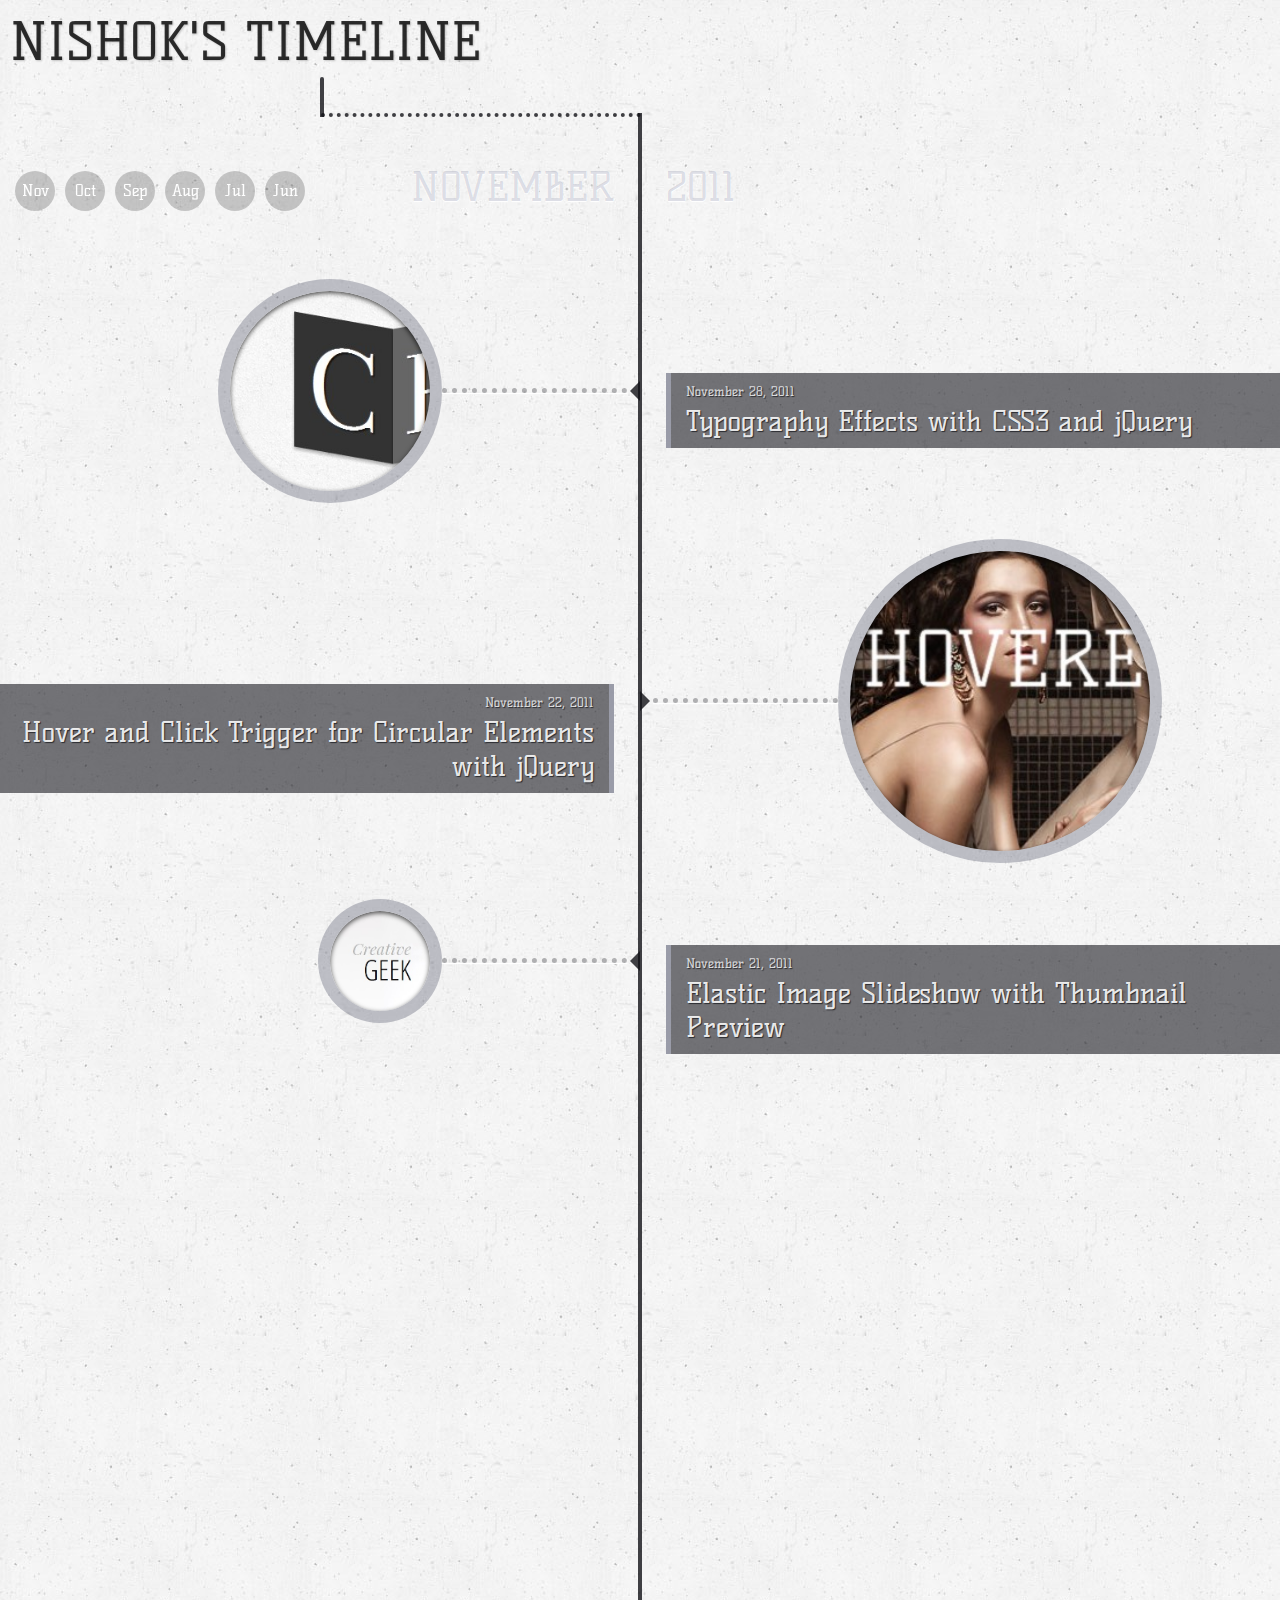
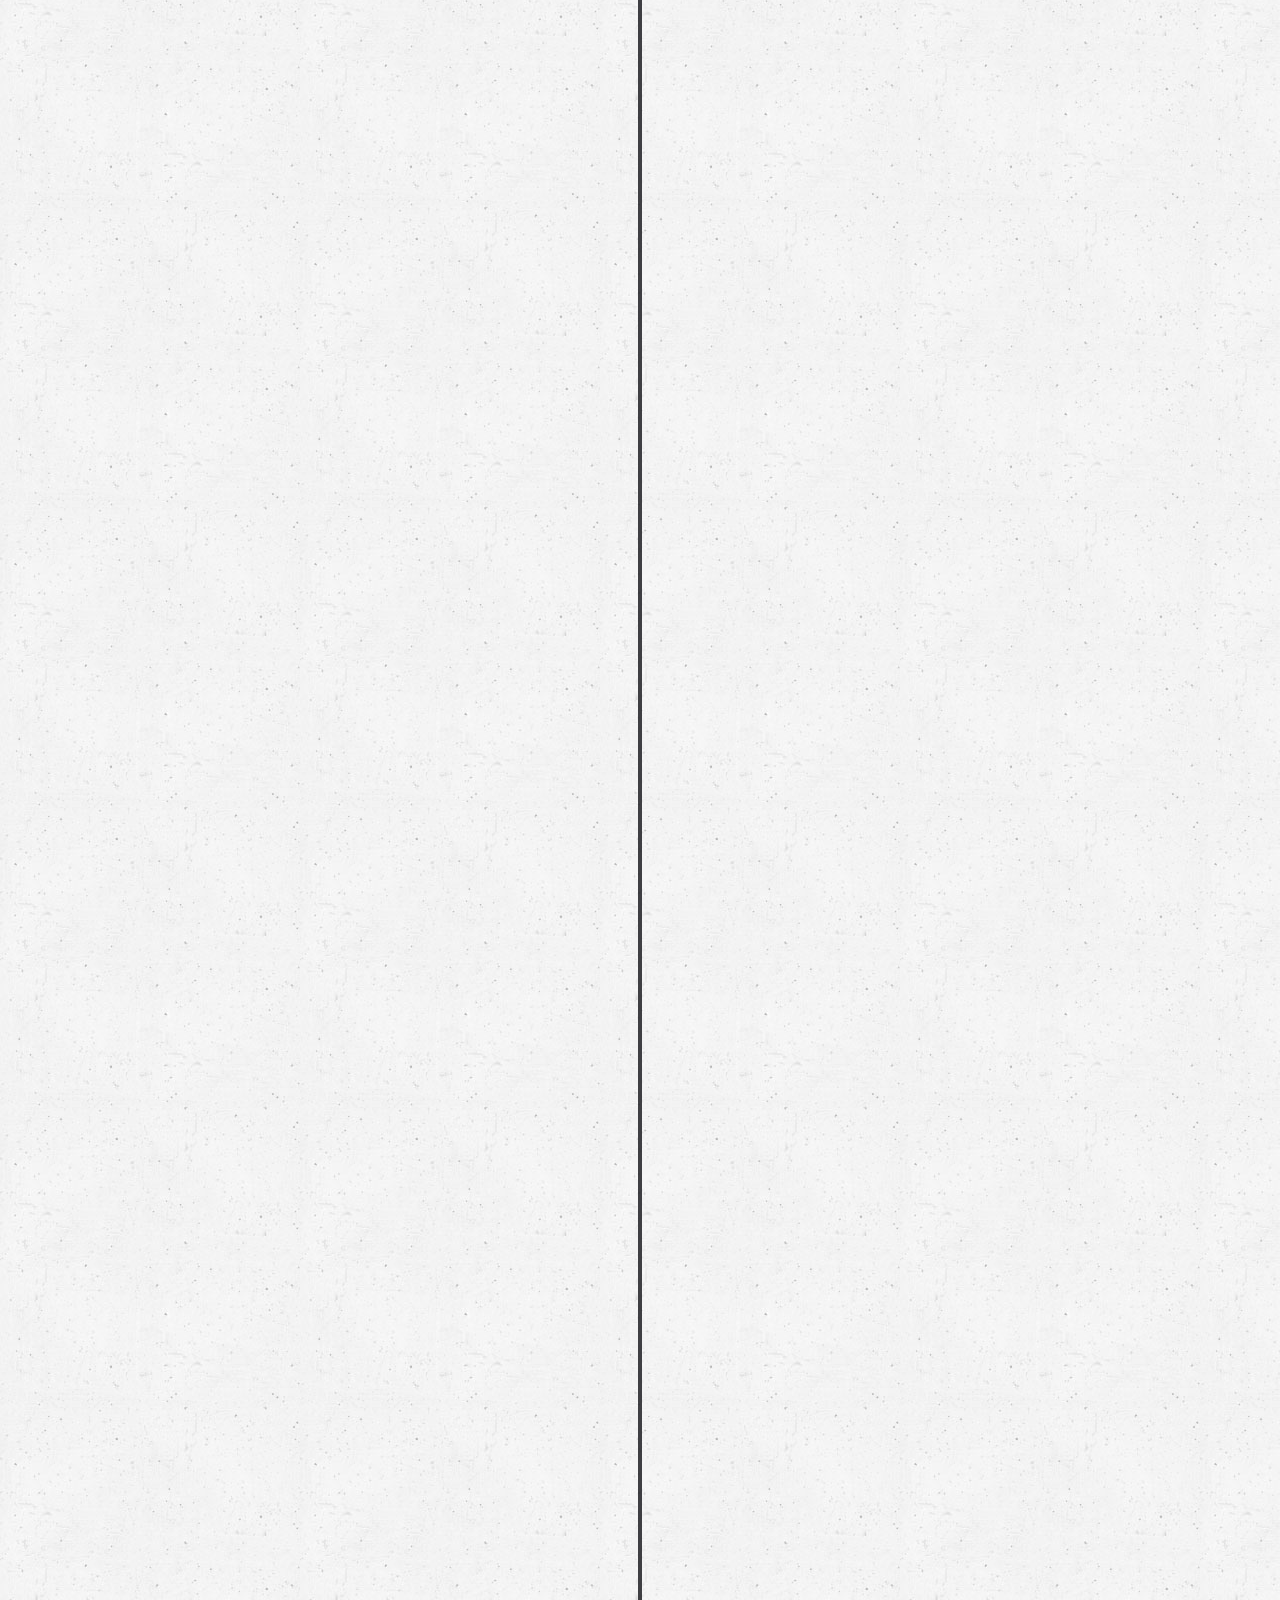
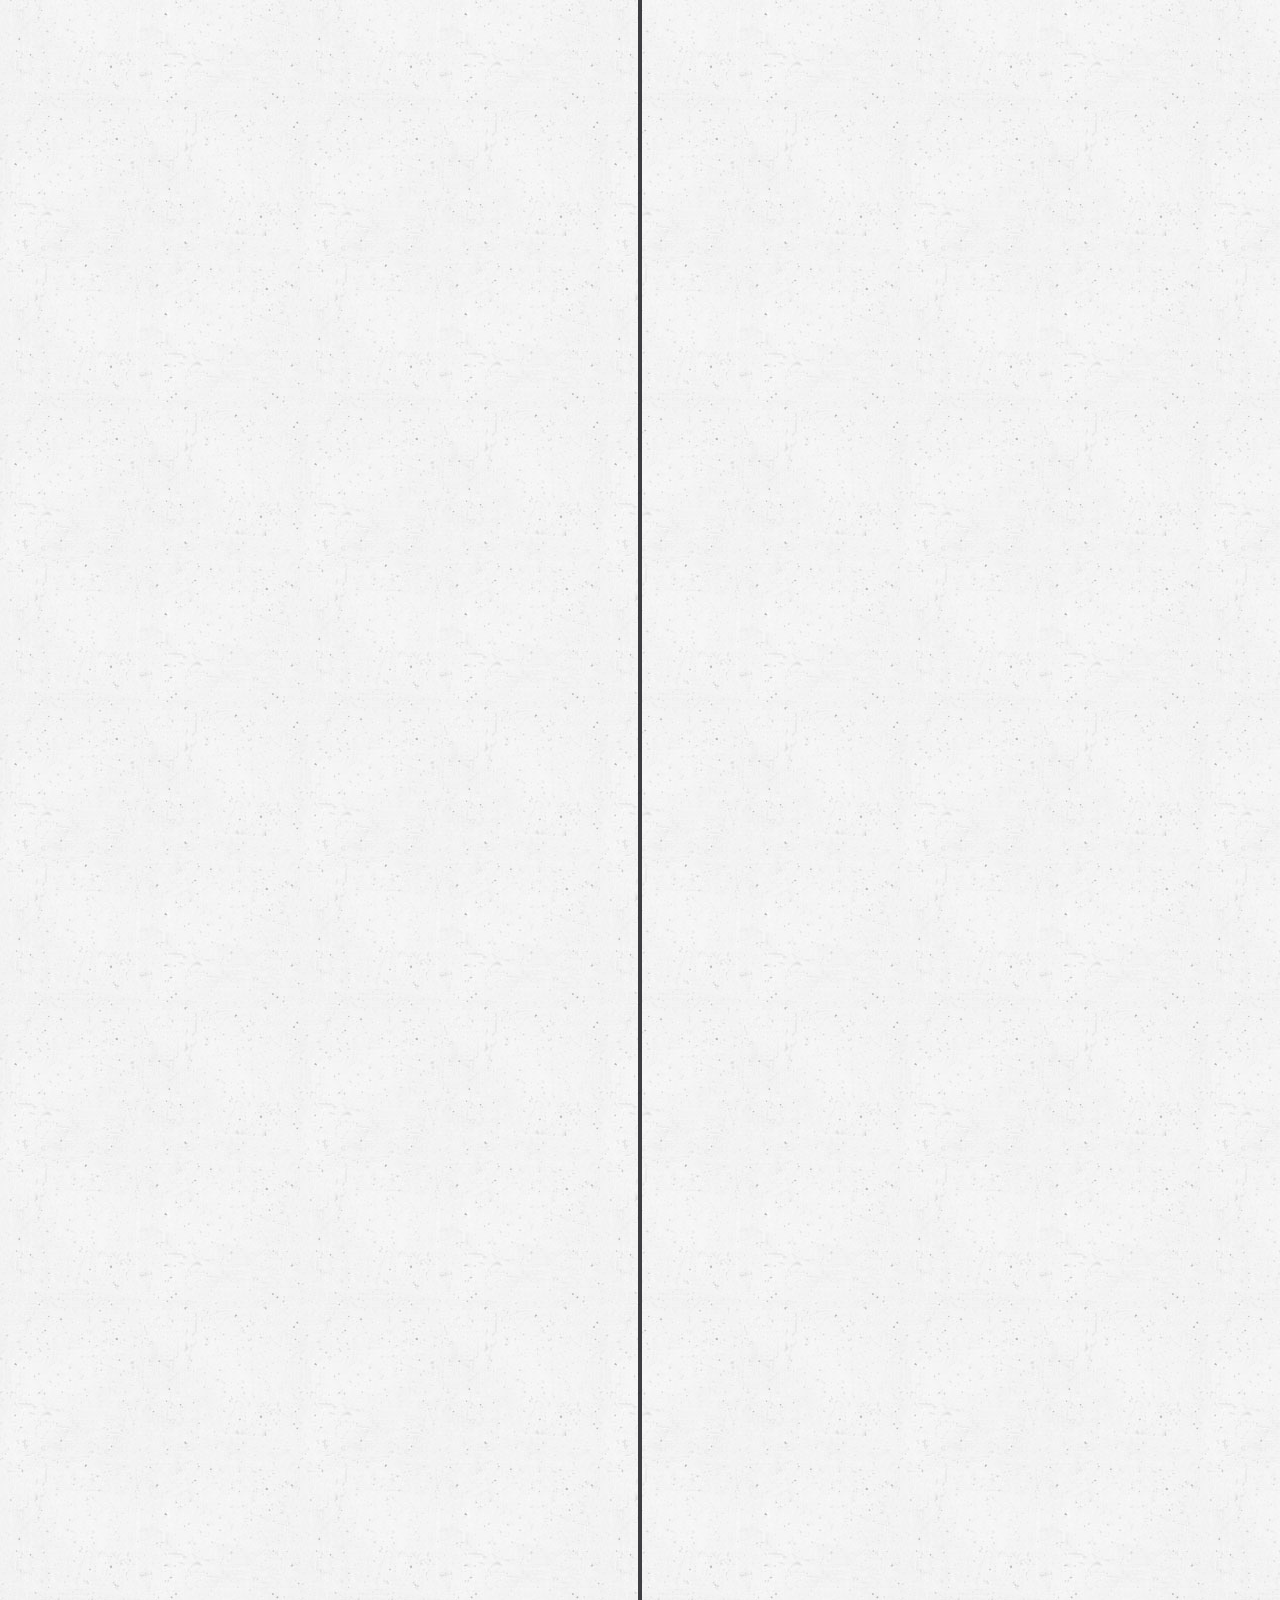
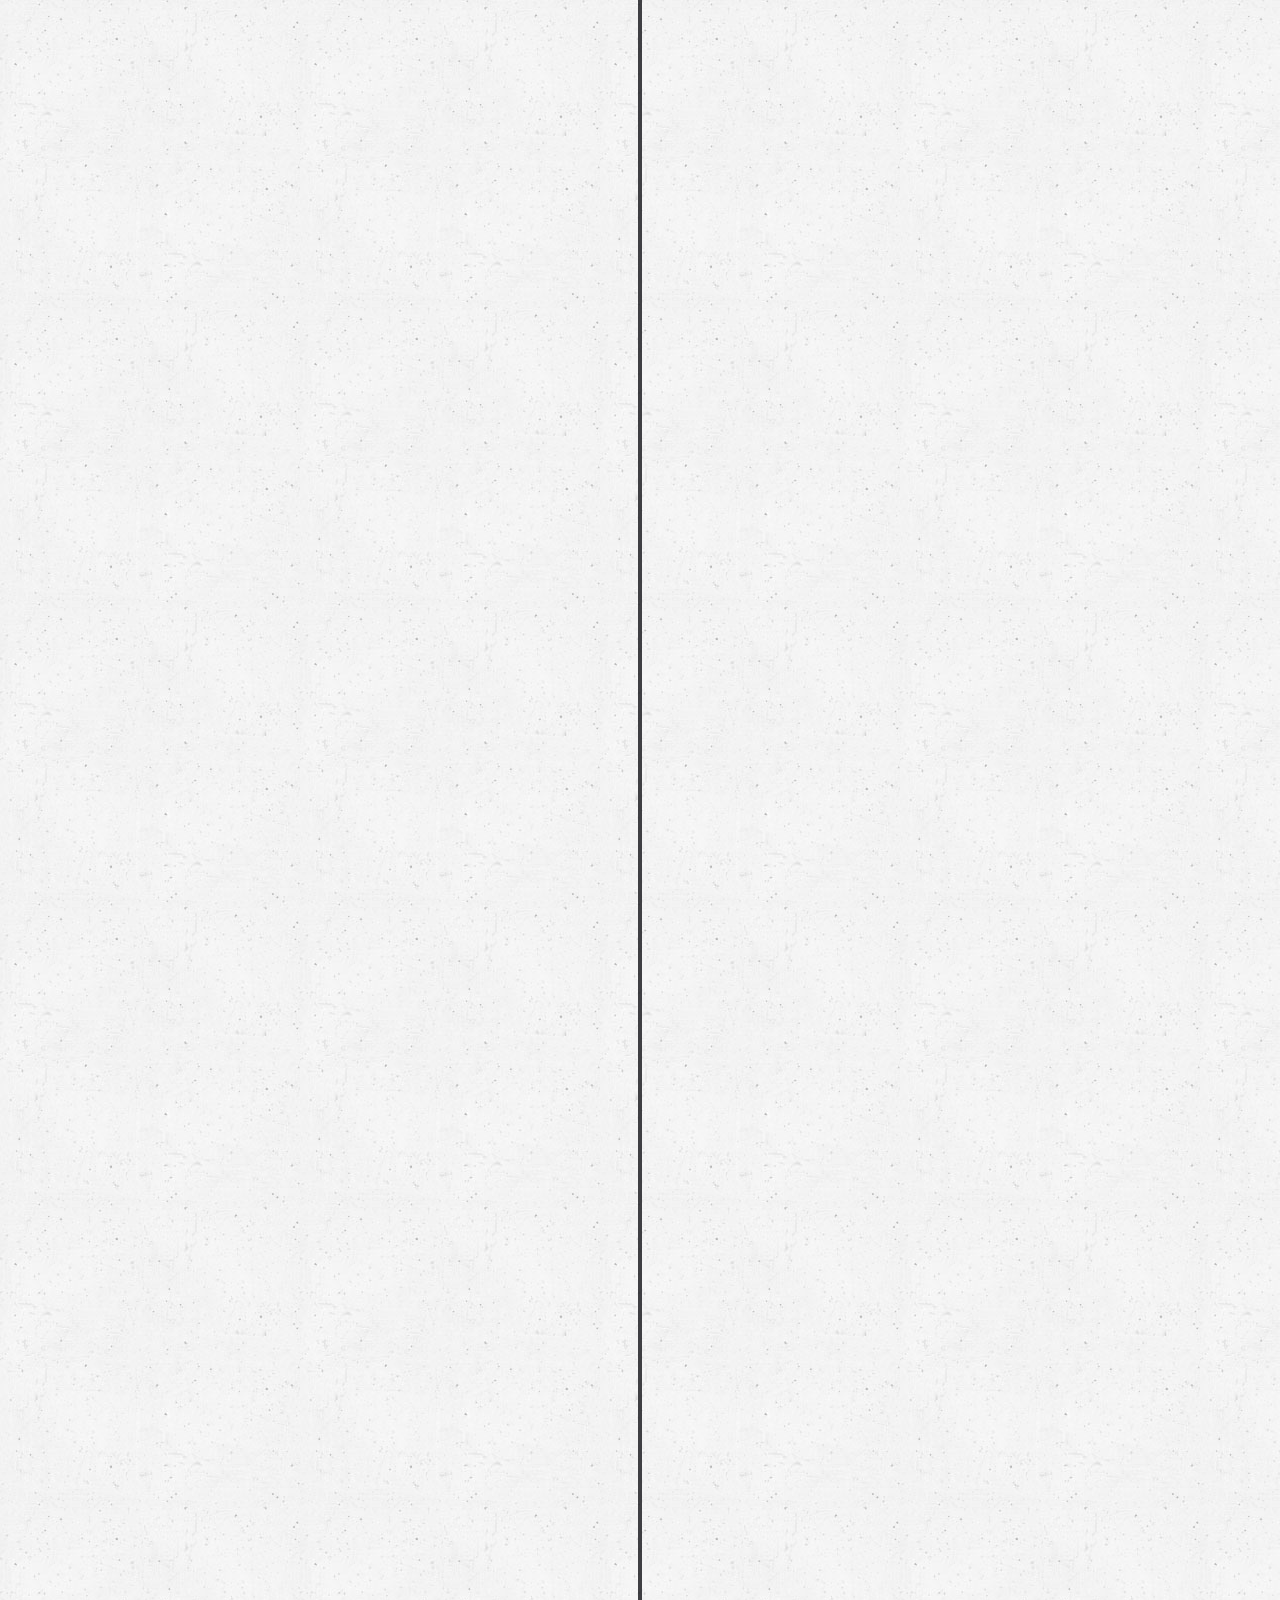
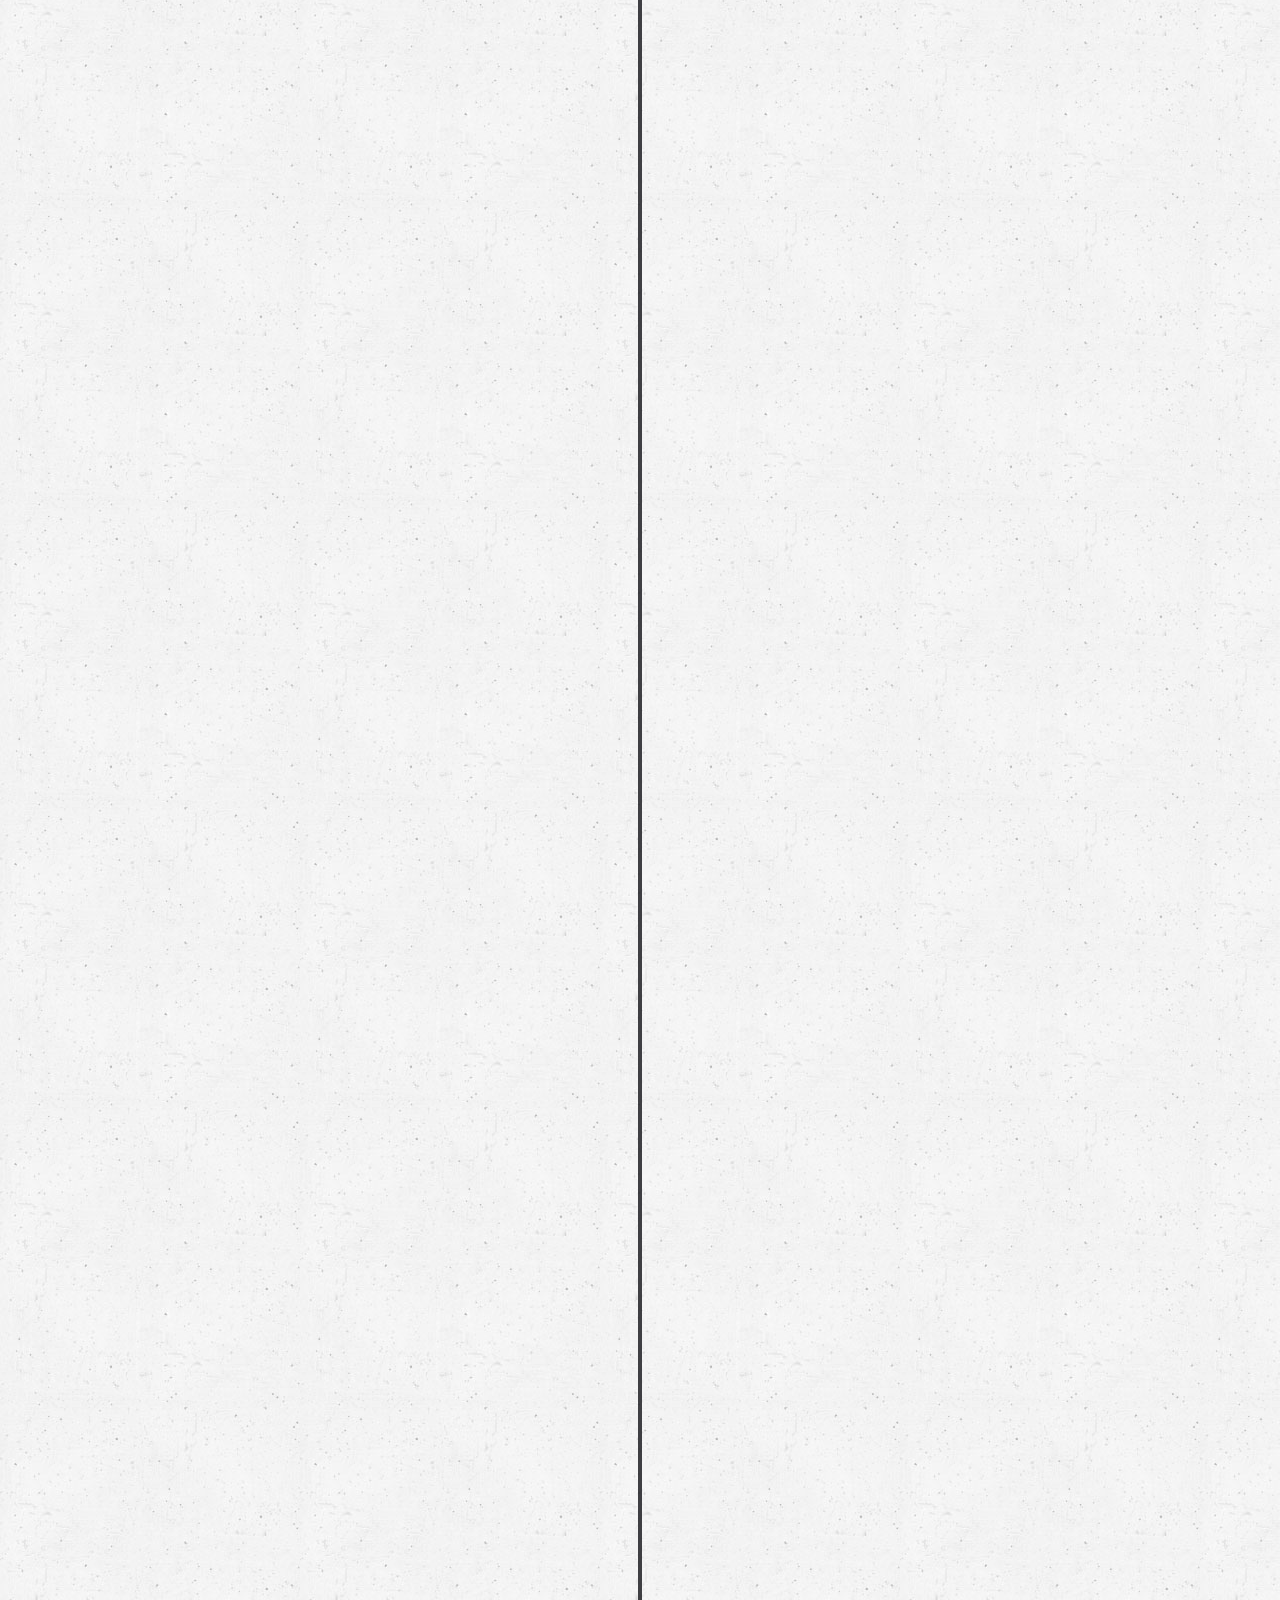
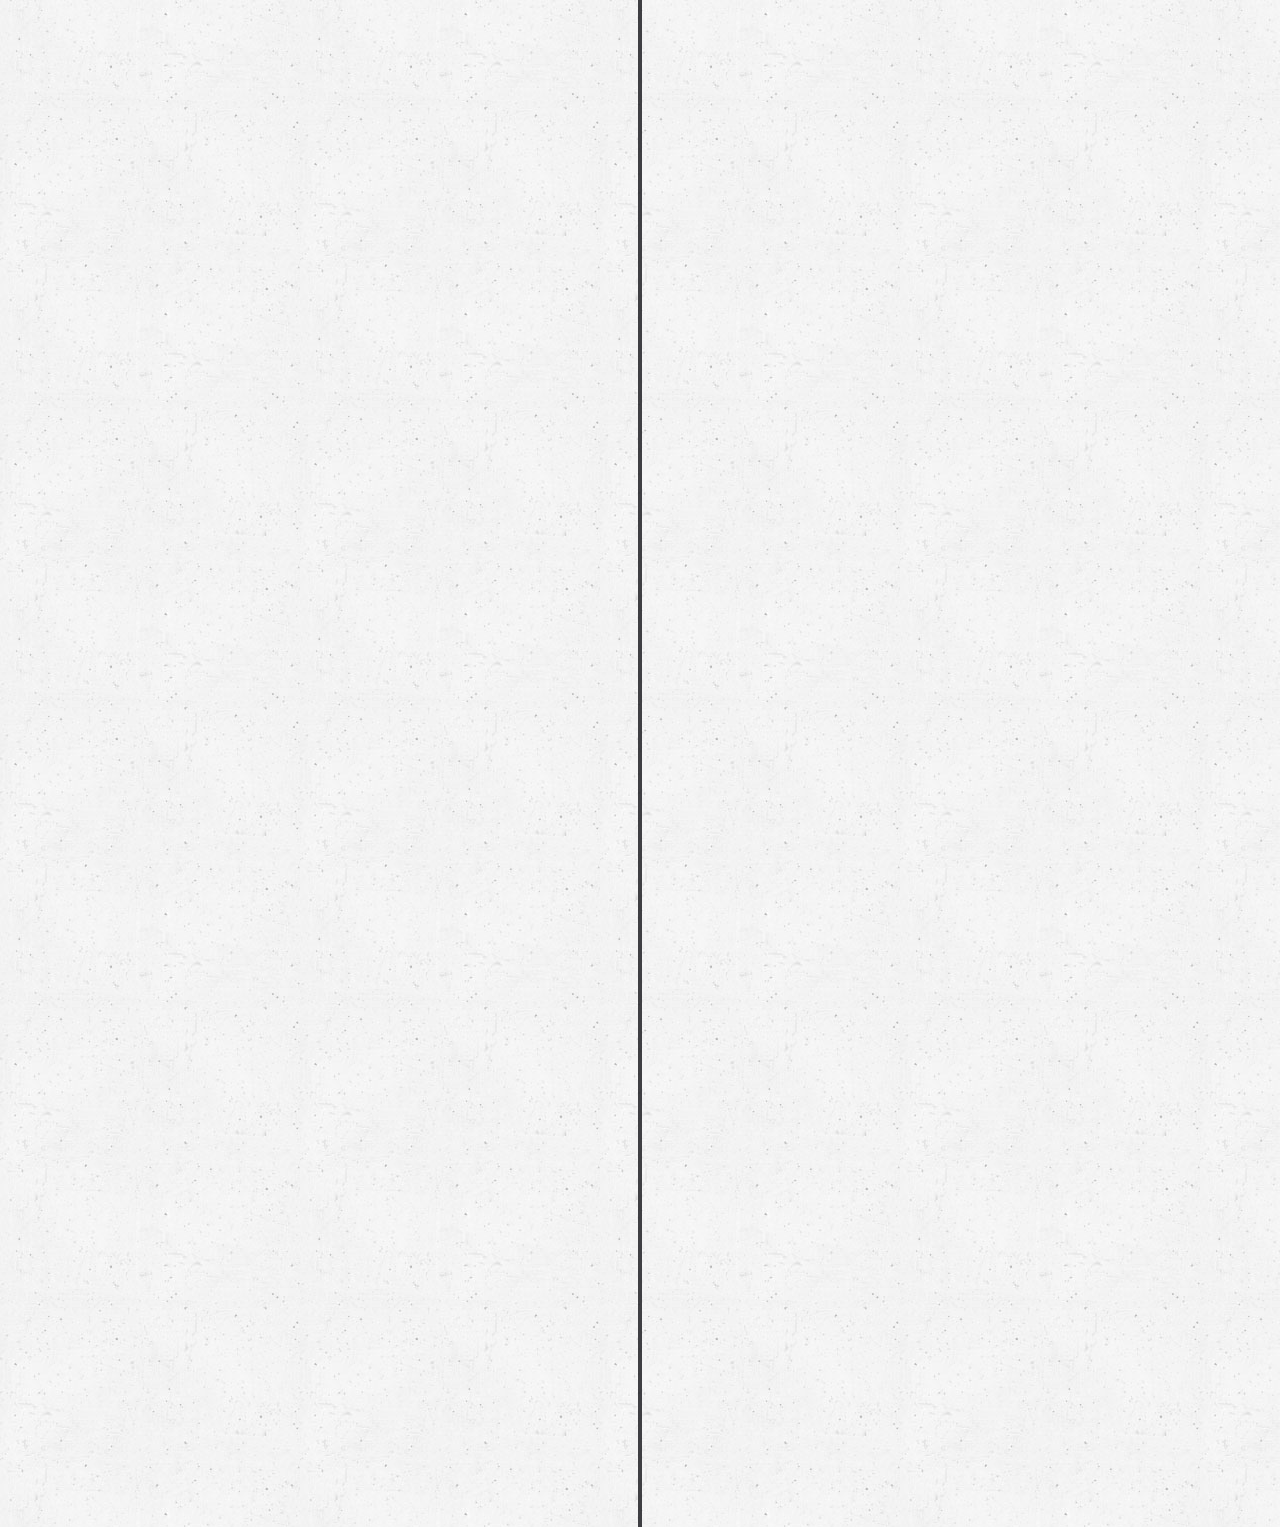
<file: timeline/index.html>
<!DOCTYPE html>
<html lang="en">
    <head>
        <title>Lateral On-Scroll Sliding with jQuery</title>
        <meta charset="UTF-8" />
        <meta http-equiv="X-UA-Compatible" content="IE=edge,chrome=1"> 
        <meta name="viewport" content="width=device-width, initial-scale=1.0"> 
        <meta name="description" content="Lateral On-Scroll Sliding with jQuery - Timeline Example with CSS3" />
        <meta name="keywords" content="lateral, sides, slide, scroll, jquery, css3, timeline" />
        <meta name="author" content="Bhuvan | Codrops" />
        <link rel="shortcut icon" href="../favicon.ico"> 
        <link rel="stylesheet" type="text/css" href="css/demo.css" />
        <link rel="stylesheet" type="text/css" href="css/style.css" />
        <link href='http://fonts.googleapis.com/css?family=Kelly+Slab' rel='stylesheet' type='text/css' />
		<script type="text/javascript" src="js/modernizr.custom.11333.js"></script>
    </head>
    <body>
        <div class="container">
            <h2 class="ss-subtitle">Nishok's Timeline</h2>
			<div id="ss-links" class="ss-links">
				<a href="#november">Nov</a>
				<a href="#october">Oct</a>
				<a href="#september">Sep</a>
				<a href="#august">Aug</a>
				<a href="#july">Jul</a>
				<a href="#june">Jun</a>
			</div>
            <div id="ss-container" class="ss-container">
                <div class="ss-row">
                    <div class="ss-left">
                        <h2 id="november">November</h2>
                    </div>
                    <div class="ss-right">
                        <h2>2011</h2>
                    </div>
                </div>
                <div class="ss-row ss-medium">
                    <div class="ss-left">
                        <a href="http://tympanus.net/Tutorials/TypographyEffects/" class="ss-circle ss-circle-1">Typography Effects with CSS3 and jQuery</a>
                    </div>
                    <div class="ss-right">
                        <h3>
                            <span>November 28, 2011</span>
                            <a href="http://tympanus.net/Tutorials/TypographyEffects/">Typography Effects with CSS3 and jQuery</a>
                        </h3>
                    </div>
                </div>
				<div class="ss-row ss-large">
                    <div class="ss-left">
                        <h3>
                            <span>November 22, 2011</span>
                            <a href="http://tympanus.net/Development/HoverClickTriggerCircle/">Hover and Click Trigger for Circular Elements with jQuery</a>
                        </h3>
                    </div>
					<div class="ss-right">
                        <a href="http://tympanus.net/Development/HoverClickTriggerCircle/" class="ss-circle ss-circle-2">Hover and Click Trigger for Circular Elements with jQuery</a>
                    </div>
                </div>
                <div class="ss-row ss-small">
                    <div class="ss-left">
						<a href="http://tympanus.net/Tutorials/ElasticSlideshow/" class="ss-circle ss-circle-3">Elastic Image Slideshow with Thumbnail Preview</a>
                    </div>
                    <div class="ss-right">
                        <h3>
                            <span>November 21, 2011</span>
                            <a href="http://tympanus.net/Tutorials/ElasticSlideshow/">Elastic Image Slideshow with Thumbnail Preview</a>
                        </h3>
                    </div>
                </div>
				<div class="ss-row ss-medium">
                    <div class="ss-left">
                        <h3>
                            <span>November 18, 2011</span>
                            <a href="http://tympanus.net/Development/FullscreenImageBlurEffect/">Fullscreen Image Blur Effect with HTML5</a>
                        </h3>
                    </div>
					<div class="ss-right">
                        <a href="http://tympanus.net/Development/FullscreenImageBlurEffect/" class="ss-circle ss-circle-4">Fullscreen Image Blur Effect with HTML5</a>
                    </div>
                </div>
				<div class="ss-row ss-large">
                    <div class="ss-left">
                        <a href="http://tympanus.net/Tutorials/InteractiveTypographyEffects/" class="ss-circle ss-circle-5">Interactive Typography Effects with HTML5</a>
                    </div>
                    <div class="ss-right">
                        <h3>
                            <span>November 9, 2011</span>
                            <a href="http://tympanus.net/Tutorials/InteractiveTypographyEffects/">Interactive Typography Effects with HTML5</a>
                        </h3>
                    </div>
                </div>
				<div class="ss-row ss-small">
                    <div class="ss-left">
                        <a href="http://tympanus.net/Tutorials/AnimatedButtons/" class="ss-circle ss-circle-6">Animated Buttons with CSS3</a>
                    </div>
                    <div class="ss-right">
                        <h3>
                            <span>November 7, 2011</span>
                            <a href="http://tympanus.net/Tutorials/AnimatedButtons/">Animated Buttons with CSS3</a>
                        </h3>
                    </div>
                </div>
				<div class="ss-row ss-medium">
                    <div class="ss-left">
                        <h3>
                            <span>November 2, 2011</span>
                            <a href="http://tympanus.net/Tutorials/OriginalHoverEffects/">Original Hover Effects with CSS3</a>
                        </h3>
                    </div>
					<div class="ss-right">
                        <a href="http://tympanus.net/Tutorials/OriginalHoverEffects/" class="ss-circle ss-circle-7">Original Hover Effects with CSS3</a>
                    </div>
                </div>
				<div class="ss-row">
                    <div class="ss-left">
                        <h2 id="october">October</h2>
                    </div>
                    <div class="ss-right">
                        <h2>2011</h2>
                    </div>
                </div>
				<div class="ss-row ss-small">
                    <div class="ss-left">
                        <h3>
                            <span>October 31, 2011</span>
                            <a href="http://tympanus.net/Development/FullscreenImage3DEffect/">Fullscreen Image 3D Effect with CSS3 and jQuery</a>
                        </h3>
                    </div>
                    <div class="ss-right">
						<a href="http://tympanus.net/Development/FullscreenImage3DEffect/" class="ss-circle ss-circle-8">Fullscreen Image 3D Effect with CSS3 and jQuery</a>
                    </div>
                </div>
				<div class="ss-row ss-large">
                    <div class="ss-left">
                        <a href="http://tympanus.net/Tutorials/CreativeCSS3AnimationMenus/" class="ss-circle ss-circle-9">Creative CSS3 Animation Menus</a>
                    </div>
                    <div class="ss-right">
                        <h3>
                            <span>October 24, 2011</span>
                            <a href="http://tympanus.net/Tutorials/CreativeCSS3AnimationMenus/">Creative CSS3 Animation Menus</a>
                        </h3>
                    </div>
                </div>
				<div class="ss-row ss-medium">
                    <div class="ss-left">
                        <a href="http://tympanus.net/Tutorials/BlurMenu/" class="ss-circle ss-circle-10">Blur Menu with CSS3 Transitions</a>
                    </div>
                    <div class="ss-right">
                        <h3>
                            <span>October 19, 2011</span>
                            <a href="http://tympanus.net/Tutorials/BlurMenu/">Blur Menu with CSS3 Transitions</a>
                        </h3>
                    </div>
                </div>
				<div class="ss-row ss-large">
                    <div class="ss-left">
                        <h3>
                            <span>October 17, 2011</span>
                            <a href="http://tympanus.net/Development/WaveDisplayEffect/">Wave Display Effect with jQuery</a>
                        </h3>
                    </div>
                    <div class="ss-right">
						<a href="http://tympanus.net/Development/WaveDisplayEffect/" class="ss-circle ss-circle-11">Wave Display Effect with jQuery</a>
                    </div>
                </div>
				<div class="ss-row ss-small">
                    <div class="ss-left">
                        <a href="http://tympanus.net/Tutorials/FlexibleSlideToTopAccordion/" class="ss-circle ss-circle-12">Flexible Slide-to-top Accordion</a>
                    </div>
                    <div class="ss-right">
                        <h3>
                            <span>October 12, 2011</span>
                            <a href="http://tympanus.net/Tutorials/FlexibleSlideToTopAccordion/">Flexible Slide-to-top Accordion</a>
                        </h3>
                    </div>
                </div>
				<div class="ss-row ss-medium">
                    <div class="ss-left">
                        <h3>
                            <span>October 10, 2011</span>
                            <a href="http://tympanus.net/Tutorials/CircleNavigationEffect/">Circle Navigation Effect with CSS3</a>
                        </h3>
                    </div>
                    <div class="ss-right">
						<a href="http://tympanus.net/Tutorials/CircleNavigationEffect/" class="ss-circle ss-circle-13">Circle Navigation Effect with CSS3</a>
                    </div>
                </div>
				<div class="ss-row ss-large">
                    <div class="ss-left">
                        <a href="http://tympanus.net/Tutorials/DraggableImageBoxesGrid/" class="ss-circle ss-circle-14">Draggable Image Boxes Grid</a>
                    </div>
                    <div class="ss-right">
                        <h3>
                            <span>October 7, 2011</span>
                            <a href="http://tympanus.net/Tutorials/DraggableImageBoxesGrid/">Draggable Image Boxes Grid</a>
                        </h3>
                    </div>
                </div>
				<div class="ss-row">
                    <div class="ss-left">
                        <h2 id="september">September</h2>
                    </div>
                    <div class="ss-right">
                        <h2>2011</h2>
                    </div>
                </div>
				<div class="ss-row ss-small">
                    <div class="ss-left">
                        <h3>
                            <span>September 30, 2011</span>
                            <a href="http://tympanus.net/Tutorials/ScrollbarVisibility/">Scrollbar Visibility with jScrollPane</a>
                        </h3>
                    </div>
                    <div class="ss-right">
						<a href="http://tympanus.net/Tutorials/ScrollbarVisibility/" class="ss-circle ss-circle-15">Scrollbar Visibility with jScrollPane</a>
                    </div>
                </div>
				<div class="ss-row ss-medium">
                    <div class="ss-left">
                        <a href="http://tympanus.net/Development/MultiLevelPhotoMap/" class="ss-circle ss-circle-16">Multi-level Photo Map</a>
                    </div>
                    <div class="ss-right">
                        <h3>
                            <span>September 27, 2011</span>
                            <a href="http://tympanus.net/Development/MultiLevelPhotoMap/">Multi-level Photo Map</a>
                        </h3>
                    </div>
                </div>
				<div class="ss-row ss-large">
                    <div class="ss-left">
                        <a href="http://tympanus.net/Tutorials/ResponsiveImageGallery/" class="ss-circle ss-circle-17">Responsive Image Gallery with Thumbnail Carousel</a>
                    </div>
                    <div class="ss-right">
                        <h3>
                            <span>September 20, 2011</span>
                            <a href="http://tympanus.net/Tutorials/ResponsiveImageGallery/">Responsive Image Gallery with Thumbnail Carousel</a>
                        </h3>
                    </div>
                </div>
				<div class="ss-row ss-small">
                    <div class="ss-left">
						<h3>
                            <span>September 12, 2011</span>
                            <a href="http://tympanus.net/Development/Elastislide/">Elastislide - A Responsive jQuery Carousel Plugin</a>
                        </h3>
                    </div>
                    <div class="ss-right">
						<a href="http://tympanus.net/Development/Elastislide/" class="ss-circle ss-circle-18">Elastislide - A Responsive jQuery Carousel Plugin</a>
                    </div>
                </div>
				<div class="ss-row ss-medium">
                    <div class="ss-left">
                        <a href="http://tympanus.net/Development/Slicebox/" class="ss-circle ss-circle-19">Slicebox - A fresh 3D image slider with graceful fallback </a>
                    </div>
                    <div class="ss-right">
                        <h3>
                            <span>September 5, 2011</span>
                            <a href="http://tympanus.net/Development/Slicebox/">Slicebox - A fresh 3D image slider with graceful fallback </a>
                        </h3>
                    </div>
                </div>
				<div class="ss-row">
                    <div class="ss-left">
                        <h2 id="august">August</h2>
                    </div>
                    <div class="ss-right">
                        <h2>2011</h2>
                    </div>
                </div>
				<div class="ss-row ss-large">
                    <div class="ss-left">
						<h3>
                            <span>August 30, 2011</span>
                            <a href="http://tympanus.net/Development/AutomaticImageMontage/">Automatic Image Montage with jQuery</a>
                        </h3>
                    </div>
                    <div class="ss-right">
						<a href="http://tympanus.net/Development/AutomaticImageMontage/" class="ss-circle ss-circle-20">Automatic Image Montage with jQuery</a>
                    </div>
                </div>
				<div class="ss-row ss-medium">
                    <div class="ss-left">
                        <a href="http://tympanus.net/Development/ImageZoomTour/" class="ss-circle ss-circle-21">Image Zoom Tour with jQuery</a>
                    </div>
                    <div class="ss-right">
                        <h3>
                            <span>August 23, 2011</span>
                            <a href="http://tympanus.net/Development/ImageZoomTour/">Image Zoom Tour with jQuery</a>
                        </h3>
                    </div>
                </div>
				<div class="ss-row ss-small">
                    <div class="ss-left">
						<h3>
                            <span>August 16, 2011</span>
                            <a href="http://tympanus.net/Development/CircularContentCarousel/">Circular Content Carousel with jQuery</a>
                        </h3>
                    </div>
                    <div class="ss-right">
						<a href="http://tympanus.net/Development/CircularContentCarousel/" class="ss-circle ss-circle-22">Circular Content Carousel with jQuery</a>
                    </div>
                </div>
				<div class="ss-row ss-large">
                    <div class="ss-left">
                        <a href="http://tympanus.net/Tutorials/PortfolioImageNavigation/" class="ss-circle ss-circle-23">Portfolio Image Navigation with jQuery</a>
                    </div>
                    <div class="ss-right">
                        <h3>
                            <span>August 9, 2011</span>
                            <a href="http://tympanus.net/Tutorials/PortfolioImageNavigation/">Portfolio Image Navigation with jQuery</a>
                        </h3>
                    </div>
                </div>
				<div class="ss-row ss-medium">
                    <div class="ss-left">
						<h3>
                            <span>August 4, 2011</span>
                            <a href="http://tympanus.net/Development/FullscreenGridPortfolioTemplate/">Expanding Fullscreen Grid Portfolio</a>
                        </h3>
                    </div>
                    <div class="ss-right">
						<a href="http://tympanus.net/Development/FullscreenGridPortfolioTemplate/" class="ss-circle ss-circle-24">Expanding Fullscreen Grid Portfolio</a>
                    </div>
                </div>
				<div class="ss-row">
                    <div class="ss-left">
                        <h2 id="july">July</h2>
                    </div>
                    <div class="ss-right">
                        <h2>2011</h2>
                    </div>
                </div>
				<div class="ss-row ss-small">
                    <div class="ss-left">
                        <a href="http://tympanus.net/Development/ContentRotator/example1.html" class="ss-circle ss-circle-25">Content Rotator with jQuery</a>
                    </div>
                    <div class="ss-right">
                        <h3>
                            <span>July 29, 2011</span>
                            <a href="http://tympanus.net/Development/ContentRotator/example1.html">Content Rotator with jQuery</a>
                        </h3>
                    </div>
                </div>
				<div class="ss-row ss-large">
                    <div class="ss-left">
						<h3>
                            <span>July 22, 2011</span>
                            <a href="http://tympanus.net/Development/VerticalSlidingAccordion/example1.html">Vertical Sliding Accordion with jQuery</a>
                        </h3>
                    </div>
                    <div class="ss-right">
						<a href="http://tympanus.net/Development/VerticalSlidingAccordion/example1.html" class="ss-circle ss-circle-26">Vertical Sliding Accordion with jQuery</a>
                    </div>
                </div>
				<div class="ss-row ss-medium">
                    <div class="ss-left">
                        <a href="http://tympanus.net/Tutorials/AnimatedTextIconMenu/example1.html" class="ss-circle ss-circle-27">Animated Text and Icon Menu with jQuery</a>
                    </div>
                    <div class="ss-right">
                        <h3>
                            <span>July 12, 2011</span>
                            <a href="http://tympanus.net/Tutorials/AnimatedTextIconMenu/example1.html">Animated Text and Icon Menu with jQuery</a>
                        </h3>
                    </div>
                </div>
				<div class="ss-row ss-small">
                    <div class="ss-left">
						<h3>
                            <span>July 5, 2011</span>
                            <a href="http://tympanus.net/Tutorials/FullscreenSlideshowAudio/">Fullscreen Slideshow with HTML5 Audio and jQuery</a>
                        </h3>
                    </div>
                    <div class="ss-right">
						<a href="http://tympanus.net/Tutorials/FullscreenSlideshowAudio/" class="ss-circle ss-circle-30">Fullscreen Slideshow with HTML5 Audio and jQuery</a>
                    </div>
                </div>
				<div class="ss-row ss-large">
                    <div class="ss-left">
                        <a href="http://tympanus.net/Development/SlidingBackgroundImageMenu/example5.html" class="ss-circle ss-circle-28">Sliding Background Image Menu with jQuery</a>
                    </div>
                    <div class="ss-right">
                        <h3>
                            <span>July 3, 2011</span>
                            <a href="http://tympanus.net/Development/SlidingBackgroundImageMenu/example5.html">Sliding Background Image Menu with jQuery</a>
                        </h3>
                    </div>
                </div>
				<div class="ss-row">
                    <div class="ss-left">
                        <h2 id="june">June</h2>
                    </div>
                    <div class="ss-right">
                        <h2>2011</h2>
                    </div>
                </div>
				<div class="ss-row ss-small">
                    <div class="ss-left">
                       <h3>
                            <span>June 9, 2011</span>
                            <a href="http://tympanus.net/Development/GridNavigationEffects/example5.html">Grid Navigation Effects with jQuery</a>
                        </h3>
                    </div>
                    <div class="ss-right">
						<a href="http://tympanus.net/Development/GridNavigationEffects/example5.html" class="ss-circle ss-circle-29">Grid Navigation Effects with jQuery</a>
                    </div>
                </div>
            </div>
        </div>
        <script type="text/javascript" src="http://ajax.googleapis.com/ajax/libs/jquery/1.7.1/jquery.min.js"></script>
		<script type="text/javascript" src="js/jquery.easing.1.3.js"></script>
		<script type="text/javascript">
		$(function() {

			var $sidescroll	= (function() {
					
					// the row elements
				var $rows			= $('#ss-container > div.ss-row'),
					// we will cache the inviewport rows and the outside viewport rows
					$rowsViewport, $rowsOutViewport,
					// navigation menu links
					$links			= $('#ss-links > a'),
					// the window element
					$win			= $(window),
					// we will store the window sizes here
					winSize			= {},
					// used in the scroll setTimeout function
					anim			= false,
					// page scroll speed
					scollPageSpeed	= 2000 ,
					// page scroll easing
					scollPageEasing = 'easeInOutExpo',
					// perspective?
					hasPerspective	= false,
					
					perspective		= hasPerspective && Modernizr.csstransforms3d,
					// initialize function
					init			= function() {
						
						// get window sizes
						getWinSize();
						// initialize events
						initEvents();
						// define the inviewport selector
						defineViewport();
						// gets the elements that match the previous selector
						setViewportRows();
						// if perspective add css
						if( perspective ) {
							$rows.css({
								'-webkit-perspective'			: 600,
								'-webkit-perspective-origin'	: '50% 0%'
							});
						}
						// show the pointers for the inviewport rows
						$rowsViewport.find('a.ss-circle').addClass('ss-circle-deco');
						// set positions for each row
						placeRows();
						
					},
					// defines a selector that gathers the row elems that are initially visible.
					// the element is visible if its top is less than the window's height.
					// these elements will not be affected when scrolling the page.
					defineViewport	= function() {
					
						$.extend( $.expr[':'], {
						
							inviewport	: function ( el ) {
								if ( $(el).offset().top < winSize.height ) {
									return true;
								}
								return false;
							}
						
						});
					
					},
					// checks which rows are initially visible 
					setViewportRows	= function() {
						
						$rowsViewport 		= $rows.filter(':inviewport');
						$rowsOutViewport	= $rows.not( $rowsViewport )
						
					},
					// get window sizes
					getWinSize		= function() {
					
						winSize.width	= $win.width();
						winSize.height	= $win.height();
					
					},
					// initialize some events
					initEvents		= function() {
						
						// navigation menu links.
						// scroll to the respective section.
						$links.on( 'click.Scrolling', function( event ) {
							
							// scroll to the element that has id = menu's href
							$('html, body').stop().animate({
								scrollTop: $( $(this).attr('href') ).offset().top
							}, scollPageSpeed, scollPageEasing );
							
							return false;
						
						});
						
						$(window).on({
							// on window resize we need to redefine which rows are initially visible (this ones we will not animate).
							'resize.Scrolling' : function( event ) {
								
								// get the window sizes again
								getWinSize();
								// redefine which rows are initially visible (:inviewport)
								setViewportRows();
								// remove pointers for every row
								$rows.find('a.ss-circle').removeClass('ss-circle-deco');
								// show inviewport rows and respective pointers
								$rowsViewport.each( function() {
								
									$(this).find('div.ss-left')
										   .css({ left   : '0%' })
										   .end()
										   .find('div.ss-right')
										   .css({ right  : '0%' })
										   .end()
										   .find('a.ss-circle')
										   .addClass('ss-circle-deco');
								
								});
							
							},
							// when scrolling the page change the position of each row	
							'scroll.Scrolling' : function( event ) {
								
								// set a timeout to avoid that the 
								// placeRows function gets called on every scroll trigger
								if( anim ) return false;
								anim = true;
								setTimeout( function() {
									
									placeRows();
									anim = false;
									
								}, 10 );
							
							}
						});
					
					},
					// sets the position of the rows (left and right row elements).
					// Both of these elements will start with -50% for the left/right (not visible)
					// and this value should be 0% (final position) when the element is on the
					// center of the window.
					placeRows		= function() {
						
							// how much we scrolled so far
						var winscroll	= $win.scrollTop(),
							// the y value for the center of the screen
							winCenter	= winSize.height / 2 + winscroll;
						
						// for every row that is not inviewport
						$rowsOutViewport.each( function(i) {
							
							var $row	= $(this),
								// the left side element
								$rowL	= $row.find('div.ss-left'),
								// the right side element
								$rowR	= $row.find('div.ss-right'),
								// top value
								rowT	= $row.offset().top;
							
							// hide the row if it is under the viewport
							if( rowT > winSize.height + winscroll ) {
								
								if( perspective ) {
								
									$rowL.css({
										'-webkit-transform'	: 'translate3d(-75%, 0, 0) rotateY(-90deg) translate3d(-75%, 0, 0)',
										'opacity'			: 0
									});
									$rowR.css({
										'-webkit-transform'	: 'translate3d(75%, 0, 0) rotateY(90deg) translate3d(75%, 0, 0)',
										'opacity'			: 0
									});
								
								}
								else {
								
									$rowL.css({ left 		: '-50%' });
									$rowR.css({ right 		: '-50%' });
								
								}
								
							}
							// if not, the row should become visible (0% of left/right) as it gets closer to the center of the screen.
							else {
									
									// row's height
								var rowH	= $row.height(),
									// the value on each scrolling step will be proporcional to the distance from the center of the screen to its height
									factor 	= ( ( ( rowT + rowH / 2 ) - winCenter ) / ( winSize.height / 2 + rowH / 2 ) ),
									// value for the left / right of each side of the row.
									// 0% is the limit
									val		= Math.max( factor * 50, 0 );
									
								if( val <= 0 ) {
								
									// when 0% is reached show the pointer for that row
									if( !$row.data('pointer') ) {
									
										$row.data( 'pointer', true );
										$row.find('.ss-circle').addClass('ss-circle-deco');
									
									}
								
								}
								else {
									
									// the pointer should not be shown
									if( $row.data('pointer') ) {
										
										$row.data( 'pointer', false );
										$row.find('.ss-circle').removeClass('ss-circle-deco');
									
									}
									
								}
								
								// set calculated values
								if( perspective ) {
									
									var	t		= Math.max( factor * 75, 0 ),
										r		= Math.max( factor * 90, 0 ),
										o		= Math.min( Math.abs( factor - 1 ), 1 );
									
									$rowL.css({
										'-webkit-transform'	: 'translate3d(-' + t + '%, 0, 0) rotateY(-' + r + 'deg) translate3d(-' + t + '%, 0, 0)',
										'opacity'			: o
									});
									$rowR.css({
										'-webkit-transform'	: 'translate3d(' + t + '%, 0, 0) rotateY(' + r + 'deg) translate3d(' + t + '%, 0, 0)',
										'opacity'			: o
									});
								
								}
								else {
									
									$rowL.css({ left 	: - val + '%' });
									$rowR.css({ right 	: - val + '%' });
									
								}
								
							}	
						
						});
					
					};
				
				return { init : init };
			
			})();
			
			$sidescroll.init();
			
		});
		</script>
    </body>
</html>
</file>
<file: timeline/css/style.css>
h2.ss-subtitle{
    padding: 10px 10px 40px;
    font-size: 52px;
    text-transform: uppercase;
    color: rgba(0,0,0,0.8);
	position: relative;
	text-shadow: 1px 1px 2px rgba(0,0,0,0.2);
}
h2.ss-subtitle:before{
	width: 4px;
	height: 40px;
	background: rgba(17,17,22,0.8);
	content: '';
	position: absolute;
	right: 75%;
	margin-right: -4px;
	bottom: -4px;
	-moz-border-radius: 2px 2px 0px 0px;
	-webkit-border-radius: 2px 2px 0px 0px;
	border-radius: 2px 2px 0px 0px;
}
h2.ss-subtitle:after{
	width: 25%;
	height: 0px;
	border-bottom: 4px dotted rgba(17,17,22,0.8);
	content: '';
	position: absolute;
	right: 50%;
	margin-right: -1px;
	bottom: -4px;
}
.ss-links{
	position: fixed;
	left: 10px;
	top: 166px;
	width: 25%;
	z-index: 100;
}
.ss-links a{
	background: rgba(0,0,0,0.2);
	font-size: 16px;
	width: 40px;
	height: 40px;
	line-height: 40px;
	margin: 5px;
	float: left;
	border-radius: 50%;
	display: block;
	text-align: center;
	-webkit-transition: background 0.2s linear;
	-moz-transition: background 0.2s linear;
	-o-transition: background 0.2s linear;
	-ms-transition: background 0.2s linear;
	transition: background 0.2s linear;
}
.ss-links a:hover{
	background: rgba(0,0,0,0.4);
}
.ss-container{
    width: 100%;
    position: relative;
    text-align: left;
    float: left;
	overflow: hidden;
	padding-bottom: 500px;
}
.ss-container h2{
    font-size: 40px;
    text-transform: uppercase;
    color: rgba(78,84,123,0.2);
	text-shadow: 0px 1px 1px #fff;
	padding: 20px 0px;
}
.ss-container:before{
    position: absolute;
    width: 4px;
    background: rgba(17,17,22,0.8);
    top: 0px;
    left: 50%;
	margin-left: -2px;
    content: '';
    height: 100%;
}
.ss-row{
    width: 100%;
    clear: both;
    float: left;
    position: relative;
    padding: 30px 0;
}
.ss-left, .ss-right{
    float: left;
    width: 48%;
    position: relative;
}
.ss-right{
    padding-left: 2%;
}
.ss-left{
    text-align: right;
    float: left;
    padding-right: 2%;
}
.ss-circle{
    border-radius: 50%;
    overflow: hidden;
    display: block;
    text-indent: -9000px;
    text-align: left;
    -webkit-box-shadow: 
		0px 2px 5px rgba(0,0,0,0.7) inset, 
		0px 0px 0px 12px rgba(61,64,85,0.3);
    -moz-box-shadow: 
		0px 2px 5px rgba(0,0,0,0.7) inset, 
		0px 0px 0px 12px rgba(61,64,85,0.3);
    box-shadow: 
		0px 2px 5px rgba(0,0,0,0.7) inset, 
		0px 0px 0px 12px rgba(61,64,85,0.3);
	background-size: cover;
	background-color: #f0f0f0;
	background-repeat: no-repeat;
	background-position: center center;
	position: static;
}
.ss-small .ss-circle{
	width: 100px;
	height: 100px;
}
.ss-medium .ss-circle{
	width: 200px;
	height: 200px;
}
.ss-large .ss-circle{
	width: 300px;
	height: 300px;
}
.ss-circle-deco:before{
	width: 29%;
	height: 0px;
	border-bottom: 5px dotted #ddd;
	border-bottom: 5px dotted rgba(17, 17, 22, 0.3);
	-webkit-box-shadow: 0px 1px 1px #fff;
	-moz-box-shadow: 0px 1px 1px #fff;
	box-shadow: 0px 1px 1px #fff;
	position: absolute;
	top: 50%;
	content: '';
	margin-top: -3px;
}
.ss-circle-deco:after{
	width: 0px;
	height: 0px;
	border-top: 10px solid transparent;
    border-bottom: 10px solid transparent;
	content: '';
	position: absolute;
	top: 50%;
	margin-top: -10px;
}
.ss-left .ss-circle-deco:before{
    right: 2%;   
}
.ss-right .ss-circle-deco:before{
    left: 2%;   
}
.ss-left .ss-circle-deco:after{
	right: 0;
	border-right: 10px solid rgba(17,17,22,0.8);
}
.ss-right .ss-circle-deco:after{
	left: 0;
	border-left: 10px solid rgba(17,17,22,0.8);
}
.ss-left .ss-circle{
    float: right;
    margin-right: 30%;
}
.ss-right .ss-circle{
    float: left;
    margin-left: 30%;
}
.ss-container h3{
    margin-top: 34px;
	padding: 10px 15px;
	background: rgba(26, 27, 33, 0.6);
	text-shadow: 1px 1px 1px rgba(26, 27, 33, 0.8)
}
.ss-container .ss-medium h3{
	margin-top: 82px;
}
.ss-container .ss-large h3{
	margin-top: 133px;
}
.ss-container .ss-left h3{
	border-right: 5px solid rgba(164,166,181,0.8);
}
.ss-container .ss-right h3{
	border-left: 5px solid rgba(164,166,181,0.8);
}
.ss-container h3 span{
    color: rgba(255,255,255,0.8);
    font-size: 13px;
    display: block;
    padding-bottom: 5px;
}
.ss-container h3 a{
    font-size: 28px;
    color: rgba(255,255,255,0.9);
    display: block;
}
.ss-container h3 a:hover{
	color: rgba(255,255,255,1);
}
.ss-circle-1{
    background-image:url(../images/1.jpg);
}
.ss-circle-2{
    background-image: url(../images/2.jpg);
}
.ss-circle-3{
    background-image: url(../images/3.jpg);
}
.ss-circle-4{
    background-image: url(../images/4.jpg);
}
.ss-circle-5{
    background-image: url(../images/5.jpg);
}
.ss-circle-6{
    background-image: url(../images/6.jpg);
}
.ss-circle-7{
    background-image: url(../images/7.jpg);
}
.ss-circle-8{
    background-image: url(../images/8.jpg);
}
.ss-circle-9{
    background-image: url(../images/9.jpg);
}
.ss-circle-10{
    background-image: url(../images/10.jpg);
}
.ss-circle-11{
    background-image: url(../images/11.jpg);
}
.ss-circle-12{
    background-image: url(../images/12.jpg);
}
.ss-circle-13{
    background-image: url(../images/13.jpg);
}
.ss-circle-14{
    background-image: url(../images/14.jpg);
}
.ss-circle-15{
    background-image: url(../images/15.jpg);
}
.ss-circle-16{
    background-image: url(../images/16.jpg);
}
.ss-circle-17{
    background-image: url(../images/17.jpg);
}
.ss-circle-18{
    background-image: url(../images/18.jpg);
}
.ss-circle-19{
    background-image: url(../images/19.jpg);
}
.ss-circle-20{
    background-image: url(../images/20.jpg);
}
.ss-circle-21{
    background-image: url(../images/21.jpg);
}
.ss-circle-22{
    background-image: url(../images/22.jpg);
}
.ss-circle-23{
    background-image: url(../images/23.jpg);
}
.ss-circle-24{
    background-image: url(../images/24.jpg);
}
.ss-circle-25{
    background-image: url(../images/25.jpg);
}
.ss-circle-26{
    background-image: url(../images/26.jpg);
}
.ss-circle-27{
    background-image: url(../images/27.jpg);
}
.ss-circle-28{
    background-image: url(../images/28.jpg);
}
.ss-circle-29{
    background-image: url(../images/29.jpg);
}
.ss-circle-30{
    background-image: url(../images/30.jpg);
}
</file>
<file: timeline/css/demo.css>
@import url('reset.css');

/* General Demo Style */
body{
    background: #f7f7f7 url(../images/old_wall.jpg) repeat top left;
    color: rgba(0,0,0,0.8);
    font-family: 'Kelly Slab','Myriad Pro', Arial, sans-serif;
    font-size: 15px;
}
a{
    color: #fff;
    text-decoration: none;
}
.container{
    width: 100%;
    position: relative;
}
.clr{
    clear: both;
}
h1{
    font-size: 24px;
    position:relative;
    font-weight: 400;
    padding: 30px 5px 10px 5px;
	margin: 0px 15px;
	color: rgba(153,157,181,0.6);
	text-shadow: 0px 1px 1px #fff;
	border-bottom: 1px solid rgba(17,17,22,0.1);
}
/* Header Style */
.header{
    font-family:'Arial Narrow', Arial, sans-serif;
    line-height: 24px;
    font-size: 11px;
    background: #000;
    opacity: 0.9;
    text-transform: uppercase;
    z-index: 9999;
    position: relative;
    -moz-box-shadow: 1px 0px 2px #000;
    -webkit-box-shadow: 1px 0px 2px #000;
    box-shadow: 1px 0px 2px #000;
}
.header a{
    padding: 0px 10px;
    letter-spacing: 1px;
    color: #ddd;
    display: block;
    float: left;
}
.header a:hover{
    color: #fff;
}
.header span.right{
    float: right;
}
.header span.right a{
    float: none;
    display: inline;
}
.demos{
    position:relative;
    z-index: 1000;
    text-align:center;
	float: right;
	padding: 10px;
}
.demos a{
    display: inline-block;
    padding: 4px 6px;
    background: #000;
    color: #fff;
    text-transform: uppercase;
	font-family: Arial;
    font-size: 11px;
	-webkit-font-smoothing:antialiased;
    box-shadow: 1px 1px 4px rgba(0,0,0,0.2);
    -webkit-transition: all 0.2s linear;
    -moz-transition: all 0.2s linear;
    -o-transition: all 0.2s linear;
    -ms-transition: all 0.2s linear;
    transition: all 0.2s linear;
}
.demos a:hover{
    color: #fff;
    background: #c90047;
}
.demos a.current-demo,
.demos a.current-demo:hover{
    font-weight: bold;
    background: #c90047;
    color: #fff;
	cursor: default;
}
</file>
